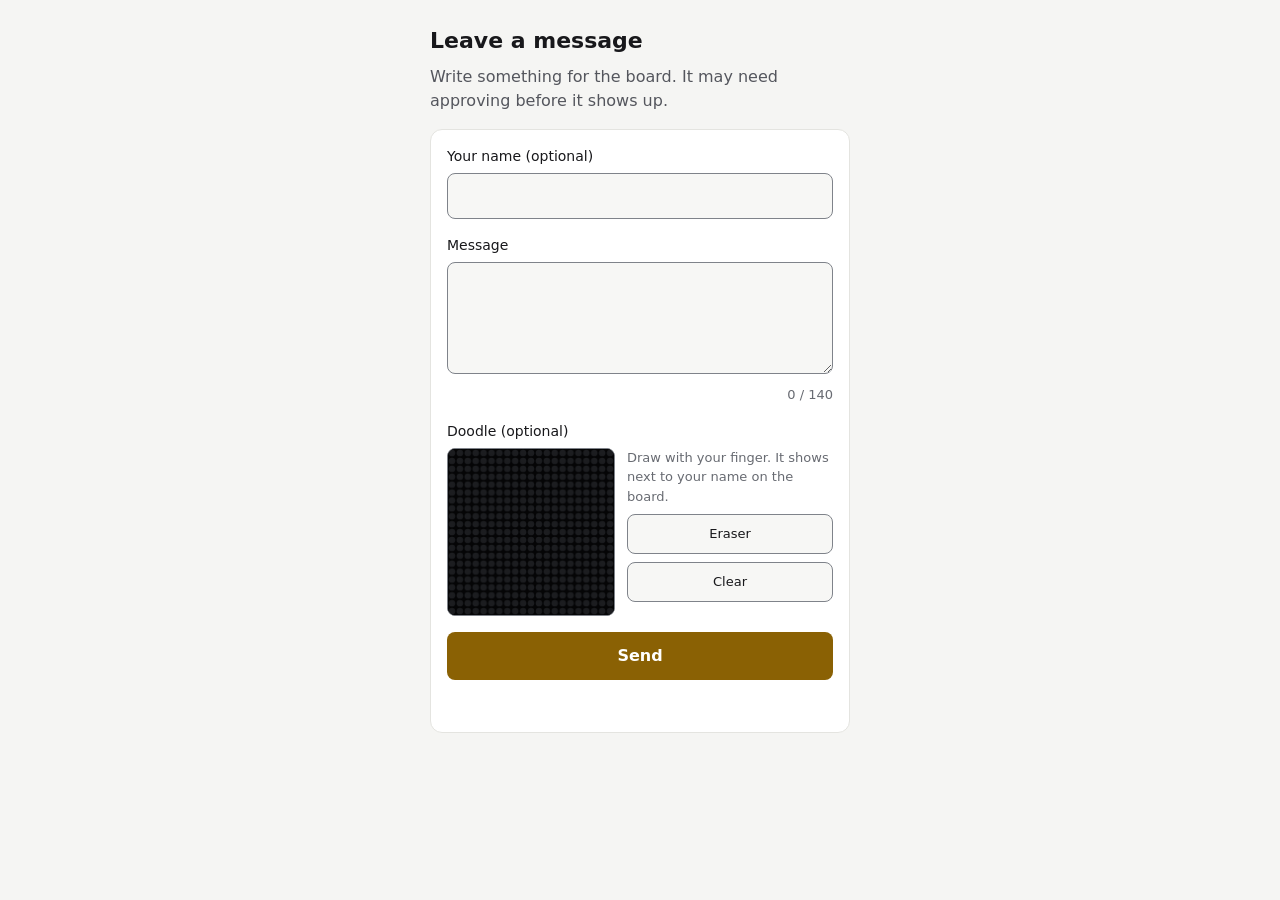
<file: static/guest.html>
<!doctype html>
<html lang="en">
<head>
<meta charset="utf-8">
<meta name="viewport" content="width=device-width, initial-scale=1, viewport-fit=cover">
<title>Leave a message</title>
<link rel="icon" href="data:,">
<style>
  :root {
    color-scheme: dark;
    --font: ui-sans-serif, system-ui, -apple-system, "Segoe UI", Roboto, "Helvetica Neue", Arial, sans-serif;
    --s2: 8px; --s3: 12px; --s4: 16px; --s5: 24px;
    --r2: 8px; --r3: 12px;
    --bg: #0e0f11; --surface: #17181b; --surface-2: #1d1f23; --line: #2a2c31;
    --text: #ececee; --text-2: #a4a7ae; --text-3: #8f939a; --field-line: #70747c;
    --accent: #e9b949; --accent-ink: #1a1405; --accent-soft: rgba(233, 185, 73, 0.14);
    --ok: #4fbf7a; --danger: #ef6b5e;
  }
  @media (prefers-color-scheme: light) {
    :root {
      color-scheme: light;
      --bg: #f5f5f3; --surface: #ffffff; --surface-2: #f7f7f5; --line: #e4e4e0;
      --text: #18181b; --text-2: #54565d; --text-3: #686b72; --field-line: #7f838a;
      --accent: #8a6104; --accent-ink: #ffffff; --accent-soft: rgba(138, 97, 4, 0.1);
      --ok: #23804a; --danger: #c9392b;
    }
  }
  * { box-sizing: border-box; }
  body { margin: 0; min-height: 100vh; background: var(--bg); color: var(--text); font: 16px/1.5 var(--font);
         display: flex; justify-content: center; padding: var(--s5) var(--s4); }
  main { width: 100%; max-width: 420px; }
  h1 { font-size: 22px; font-weight: 600; margin: 0 0 var(--s2); }
  p { margin: 0 0 var(--s4); color: var(--text-2); }
  form { background: var(--surface); border: 1px solid var(--line); border-radius: var(--r3); padding: var(--s4); }
  label { display: block; font-size: 14px; font-weight: 500; margin: 0 0 6px; }
  input, textarea { width: 100%; font: inherit; color: var(--text); background: var(--surface-2); border: 1px solid var(--field-line);
                    border-radius: var(--r2); padding: 10px var(--s3); margin: 0 0 var(--s4); }
  textarea { min-height: 112px; resize: vertical; margin-bottom: 4px; }
  input:focus, textarea:focus { outline: none; border-color: var(--accent); box-shadow: 0 0 0 3px var(--accent-soft); }
  .count { font-size: 13px; color: var(--text-3); text-align: right; margin-bottom: var(--s4); font-variant-numeric: tabular-nums; }
  button { width: 100%; min-height: 48px; font: inherit; font-weight: 600; border: 0; border-radius: var(--r2);
           background: var(--accent); color: var(--accent-ink); cursor: pointer; }
  button:disabled { opacity: 0.6; cursor: default; }
  button:focus-visible { outline: 2px solid var(--accent); outline-offset: 2px; }
  .status { min-height: 24px; margin: var(--s3) 0 0; font-size: 15px; }
  .status.ok { color: var(--ok); }
  .status.error { color: var(--danger); }
  .doodle { display: flex; gap: var(--s3); align-items: flex-start; margin: 0 0 var(--s4); }
  #pad { width: 168px; height: 168px; flex: none; background: #050506; border: 1px solid var(--field-line); border-radius: var(--r2);
         touch-action: none; cursor: crosshair; }
  .doodle .side { display: flex; flex-direction: column; gap: var(--s2); font-size: 13px; color: var(--text-3); }
  .doodle .side button { width: auto; min-height: 40px; padding: 0 var(--s3); background: var(--surface-2); color: var(--text);
                         border: 1px solid var(--field-line); font-weight: 500; }
  .hp { position: absolute; left: -9999px; width: 1px; height: 1px; overflow: hidden; }
</style>
</head>
<body>
<main>
  <h1>Leave a message</h1>
  <p>Write something for the board. It may need approving before it shows up.</p>
  <form id="f" method="post" action="/api/guest/submit">
    <label for="name">Your name (optional)</label>
    <input id="name" name="name" type="text" maxlength="24" autocomplete="given-name">
    <label for="message">Message</label>
    <textarea id="message" name="message" maxlength="140"></textarea>
    <div class="count" id="count">0 / 140</div>
    <label for="pad">Doodle (optional)</label>
    <div class="doodle">
      <canvas id="pad" width="168" height="168" aria-label="Doodle: draw with your finger, 21 by 21 dots"></canvas>
      <div class="side">
        <span>Draw with your finger. It shows next to your name on the board.</span>
        <button type="button" id="erase" aria-pressed="false">Eraser</button>
        <button type="button" id="clear">Clear</button>
      </div>
    </div>
    <div class="hp" aria-hidden="true"><label for="website">Leave this empty</label><input id="website" name="website" tabindex="-1" autocomplete="off"></div>
    <button id="send" type="submit">Send</button>
    <div class="status" id="status" role="status" aria-live="polite"></div>
  </form>
</main>
<script>
  const $ = id => document.getElementById(id);
  const msg = $("message"), status = $("status");
  const show = (text, ok) => { status.textContent = text; status.className = "status " + (ok ? "ok" : "error"); };
  const count = () => { $("count").textContent = `${msg.value.length} / 140`; };
  msg.addEventListener("input", count);
  // the doodle: 21 x 21 dots, drawn like the board shows them
  const N = 21, pad = $("pad"), pctx = pad.getContext("2d"), dots = new Uint8Array(N * N);
  let erase = false, drawing = false;
  const paint = () => {
    const c = pad.width / N;
    pctx.fillStyle = "#050506"; pctx.fillRect(0, 0, pad.width, pad.height);
    for (let i = 0; i < N * N; i++) {
      pctx.fillStyle = dots[i] ? "#f4f4f0" : "#1c1d20";
      pctx.beginPath(); pctx.arc((i % N + 0.5) * c, (Math.floor(i / N) + 0.5) * c, c * 0.42, 0, 2 * Math.PI); pctx.fill();
    }
  };
  const at = e => {
    const r = pad.getBoundingClientRect();
    const x = Math.floor((e.clientX - r.left) / r.width * N), y = Math.floor((e.clientY - r.top) / r.height * N);
    if (x >= 0 && y >= 0 && x < N && y < N) { dots[y * N + x] = erase ? 0 : 1; paint(); }
  };
  pad.addEventListener("pointerdown", e => { drawing = true; try { pad.setPointerCapture(e.pointerId); } catch {} at(e); });
  pad.addEventListener("pointermove", e => { if (drawing) at(e); });
  pad.addEventListener("pointerup", () => { drawing = false; });
  $("erase").onclick = () => { erase = !erase; $("erase").setAttribute("aria-pressed", String(erase)); $("erase").textContent = erase ? "Pen" : "Eraser"; };
  $("clear").onclick = () => { dots.fill(0); paint(); };
  paint();
  const doodle = () => dots.some(Boolean) ? Array.from({ length: N }, (_, y) => Array.from(dots.slice(y * N, y * N + N)).join("")) : null;
  const q = new URLSearchParams(location.search);
  if (q.has("sent")) show("Thanks! Your message is on its way to the board.", true);
  else if (q.get("error")) show(q.get("error"), false);
  $("f").addEventListener("submit", async e => {
    e.preventDefault();
    if (!msg.value.trim() && !doodle()) return show("Write a message or draw something first.", false);
    $("send").disabled = true;
    try {
      const r = await fetch("/api/guest/submit", {
        method: "POST", headers: { "Content-Type": "application/json" },
        body: JSON.stringify({ name: $("name").value, message: msg.value, doodle: doodle(), website: $("website").value }),
      });
      const j = await r.json().catch(() => ({ error: `Something went wrong (${r.status}).` }));
      if (!r.ok) throw new Error(j.error || `Something went wrong (${r.status}).`);
      msg.value = ""; count(); dots.fill(0); paint();
      show(j.status === "approved" ? "Thanks! Your message will show on the board shortly." : "Thanks! Your message will show once it's approved.", true);
    } catch (err) {
      show(err.message === "Failed to fetch" ? "Couldn't reach the board. Check you're on the same Wi-Fi." : err.message, false);
    } finally {
      $("send").disabled = false;
    }
  });
</script>
</body>
</html>
</file>
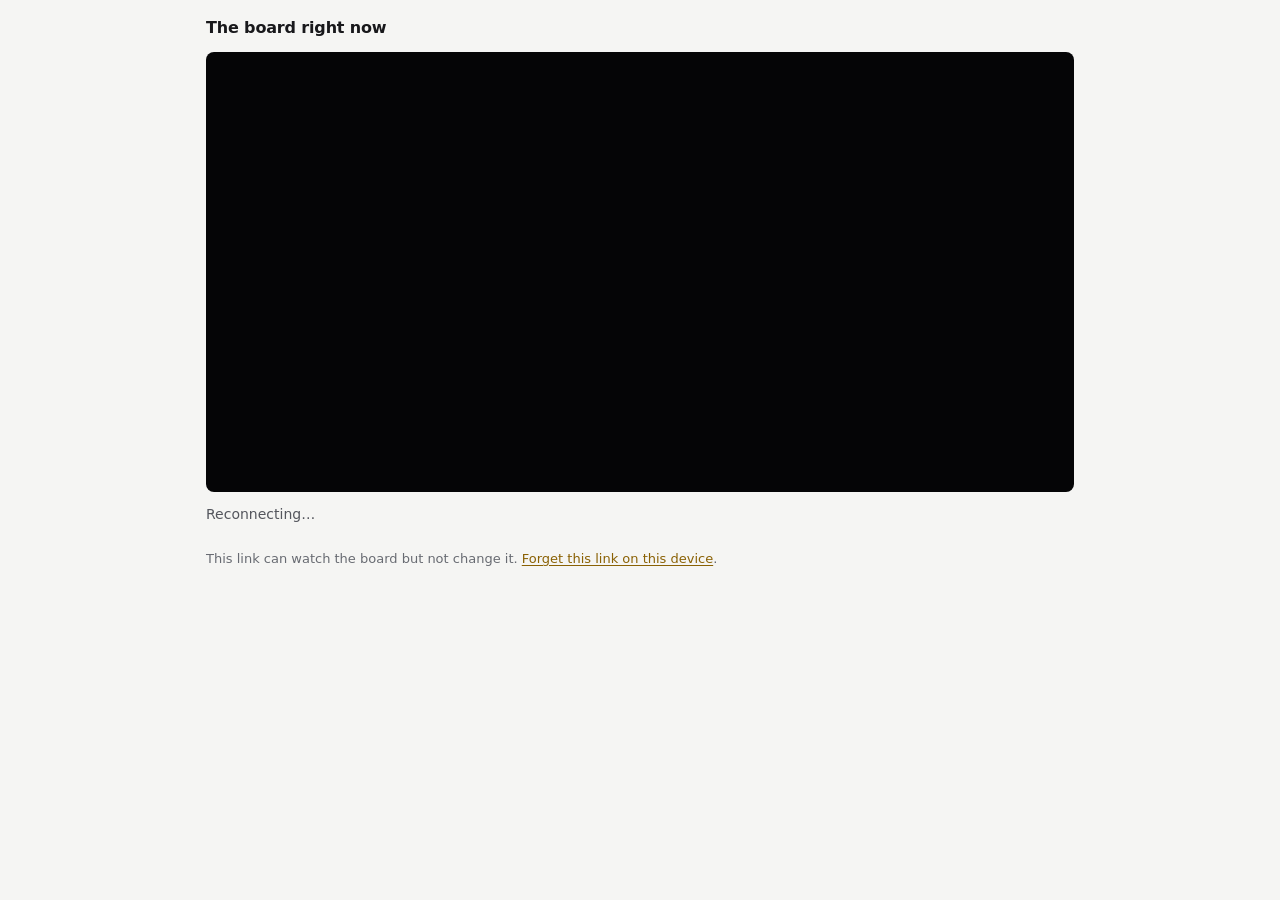
<file: static/view.html>
<!doctype html>
<html lang="en">
<head>
<meta charset="utf-8">
<meta name="viewport" content="width=device-width, initial-scale=1, viewport-fit=cover">
<meta name="referrer" content="no-referrer">
<meta name="color-scheme" content="dark light">
<title>Board preview</title>
<link rel="stylesheet" href="/static/style.css">
<style>
  body { max-width: 900px; margin: 0 auto; padding: var(--s4); }
  h1 { font-size: var(--fs-lg); font-weight: 600; margin: 0 0 var(--s3); }
  .wrap { background: #050506; border-radius: var(--r2); padding: 6px; }
  canvas { display: block; width: 100%; aspect-ratio: 2 / 1; }
  #status { color: var(--text-2); margin: var(--s3) 0 0; }
  .foot { margin-top: var(--s5); font-size: var(--fs-sm); color: var(--text-3); }
</style>
</head>
<body>
<h1>The board right now</h1>
<div class="wrap"><canvas id="board" width="840" height="420" role="img" aria-label="What the board shows"></canvas></div>
<p id="status" role="status">Connecting…</p>
<p class="foot">This link can watch the board but not change it. <a href="/leave">Forget this link on this device</a>.</p>
<script>
"use strict";
const canvas = document.getElementById("board"), ctx = canvas.getContext("2d"), statusEl = document.getElementById("status");
let wsOpen = false, retry = 500;
function draw(W, H, isOn) {
  const cell = canvas.width / W, r = cell * 0.42;
  canvas.height = Math.round(cell * H);
  ctx.fillStyle = "#050506"; ctx.fillRect(0, 0, canvas.width, canvas.height);
  for (let y = 0, i = 0; y < H; y++) for (let x = 0; x < W; x++, i++) {
    ctx.fillStyle = isOn(x, y, i) ? "#f4f4f0" : "#1c1d20";
    ctx.beginPath(); ctx.arc((x + 0.5) * cell, (y + 0.5) * cell, r, 0, 2 * Math.PI); ctx.fill();
  }
}
const describe = r => (r ? (r.description || (r.mode === "manual" ? "Nothing running" : r.mode)) : "");
function connect() {
  const ws = new WebSocket((location.protocol === "https:" ? "wss://" : "ws://") + location.host + "/ws");
  ws.binaryType = "arraybuffer";
  ws.onopen = () => { wsOpen = true; retry = 500; };
  ws.onmessage = e => {
    if (typeof e.data === "string") {
      const m = JSON.parse(e.data);
      if (m.type === "status") statusEl.textContent = describe(m.runner);
      return;
    }
    const dv = new DataView(e.data), W = dv.getUint16(4), H = dv.getUint16(6), bits = new Uint8Array(e.data, 8);
    draw(W, H, (x, y, i) => bits[i >> 3] & (0x80 >> (i & 7)));
  };
  ws.onclose = () => { wsOpen = false; statusEl.textContent = "Reconnecting…"; setTimeout(connect, retry); retry = Math.min(retry * 2, 10000); };
}
connect();
</script>
</body>
</html>
</file>
<file: static/style.css>
/* Flipdot Control: design system
   A calm instrument panel: neutral surfaces, one warm accent (a lit disc) used sparingly,
   hierarchy from type and spacing rather than color. 4px spacing scale; light + dark themes
   follow the OS; visible focus rings; 44px touch targets on touch screens. */

/* ---------- tokens ---------- */
:root {
  color-scheme: dark;
  --font: ui-sans-serif, system-ui, -apple-system, "Segoe UI", Roboto, "Helvetica Neue", Arial, sans-serif;
  --mono: ui-monospace, "SF Mono", "JetBrains Mono", Menlo, Consolas, monospace;

  --s1: 4px; --s2: 8px; --s3: 12px; --s4: 16px; --s5: 24px; --s6: 32px; --s7: 48px;
  --r1: 6px; --r2: 8px; --r3: 12px;
  --fs-xs: 12px; --fs-sm: 13px; --fs-md: 14px; --fs-lg: 16px; --fs-xl: 20px;
  --ctl-h: 32px;

  --bg: #0e0f11;
  --sidebar: #121316;
  --surface: #17181b;
  --surface-2: #1d1f23;
  --surface-3: #26282d;
  --line: #2a2c31;
  --line-strong: #3a3d43;
  --text: #ececee;
  --text-2: #a4a7ae;
  --text-3: #8f939a;
  --field-line: #70747c;        /* input/switch outlines: 3:1 against every surface (WCAG 1.4.11) */
  --accent: #e9b949;
  --accent-ink: #1a1405;
  --accent-soft: rgba(233, 185, 73, 0.14);
  --focus: #e9b949;
  --ok: #4fbf7a;
  --warn: #e9b949;
  --danger: #ef6b5e;
  --danger-soft: rgba(239, 107, 94, 0.12);
  --on-danger: #1a0503;          /* text on a --danger fill: 6.5:1 */
  --shadow: 0 1px 0 rgba(255, 255, 255, 0.03) inset, 0 8px 24px rgba(0, 0, 0, 0.3);
  --board-bg: #050505;
}
@media (prefers-color-scheme: light) {
  :root:not([data-theme=dark]) {
    color-scheme: light;
    --bg: #f5f5f3;
    --sidebar: #eeeeeb;
    --surface: #ffffff;
    --surface-2: #f7f7f5;
    --surface-3: #ededea;
    --line: #e4e4e0;
    --line-strong: #cdcdc8;
    --text: #18181b;
    --text-2: #54565d;
    --text-3: #686b72;
    --field-line: #7f838a;
    --accent: #8a6104;
    --accent-ink: #ffffff;
    --accent-soft: rgba(138, 97, 4, 0.1);
    --focus: #8a6104;
    --ok: #23804a;
    --danger: #c9392b;
    --danger-soft: rgba(201, 57, 43, 0.08);
    --on-danger: #ffffff;
    --shadow: 0 1px 2px rgba(0, 0, 0, 0.04), 0 4px 16px rgba(0, 0, 0, 0.04);
  }
}
:root[data-theme=light] {
    color-scheme: light;
    --bg: #f5f5f3;
    --sidebar: #eeeeeb;
    --surface: #ffffff;
    --surface-2: #f7f7f5;
    --surface-3: #ededea;
    --line: #e4e4e0;
    --line-strong: #cdcdc8;
    --text: #18181b;
    --text-2: #54565d;
    --text-3: #686b72;
    --field-line: #7f838a;
    --accent: #8a6104;
    --accent-ink: #ffffff;
    --accent-soft: rgba(138, 97, 4, 0.1);
    --focus: #8a6104;
    --ok: #23804a;
    --danger: #c9392b;
    --danger-soft: rgba(201, 57, 43, 0.08);
    --on-danger: #ffffff;
    --shadow: 0 1px 2px rgba(0, 0, 0, 0.04), 0 4px 16px rgba(0, 0, 0, 0.04);
  }

/* ---------- base ---------- */
*, *::before, *::after { box-sizing: border-box; }
[hidden] { display: none !important; }
html { -webkit-text-size-adjust: 100%; }
body {
  margin: 0; background: var(--bg); color: var(--text);
  font: 400 var(--fs-md)/1.5 var(--font);
  -webkit-font-smoothing: antialiased; text-rendering: optimizeLegibility;
}
a { color: var(--accent); text-underline-offset: 2px; }
code, pre { font-family: var(--mono); font-size: var(--fs-sm); }
code { background: var(--surface-3); padding: 1px 6px; border-radius: 4px; }
pre { background: var(--surface-2); border: 1px solid var(--line); padding: var(--s3) var(--s4); border-radius: var(--r2); overflow-x: auto; line-height: 1.6; }
h1, h2, h3 { margin: 0; letter-spacing: -0.01em; }
h2 { font-size: var(--fs-lg); font-weight: 600; margin-bottom: var(--s1); }
h2.spaced { margin-top: var(--s6); padding-top: var(--s5); border-top: 1px solid var(--line); }
h3 { font-size: var(--fs-xs); font-weight: 600; text-transform: uppercase; letter-spacing: 0.06em; color: var(--text-3); margin: var(--s5) 0 var(--s2); }
p { margin: 0 0 var(--s3); }
.muted { color: var(--text-2); font-size: var(--fs-sm); }
b { font-weight: 600; }
:focus-visible { outline: 2px solid var(--focus); outline-offset: 2px; }
::selection { background: var(--accent-soft); }
.i { width: 16px; height: 16px; flex: none; stroke: currentColor; fill: none; stroke-width: 1.75; stroke-linecap: round; stroke-linejoin: round; }

/* ---------- app shell ---------- */
.app { display: grid; grid-template-columns: 228px minmax(0, 1fr); min-height: 100vh; }
.sidebar {
  position: sticky; top: 0; height: 100vh; overflow-y: auto;
  background: var(--sidebar); border-right: 1px solid var(--line);
  display: flex; flex-direction: column; padding: var(--s4) var(--s3);
}
.brand { display: flex; align-items: center; gap: var(--s3); padding: var(--s1) var(--s2) var(--s5); font-weight: 600; letter-spacing: -0.01em; }
.brand .logo { width: 24px; height: 24px; flex: none; }
.brand small { display: block; font-weight: 400; font-size: var(--fs-xs); color: var(--text-3); letter-spacing: 0; }
.nav { display: flex; flex-direction: column; gap: 2px; }
.nav button {
  justify-content: flex-start; gap: var(--s3); width: 100%; height: 36px; padding: 0 var(--s3);
  background: none; border: 0; border-radius: var(--r2); color: var(--text-2); font-size: var(--fs-md);
  position: relative;
}
.nav button:hover { background: var(--surface-2); color: var(--text); }
.nav button[aria-current=page] { background: var(--surface-3); color: var(--text); }
/* the lit-disc accent marks where you are, nothing else in the sidebar */
.nav button[aria-current=page]::before { content: ""; position: absolute; left: -12px; top: 9px; bottom: 9px; width: 3px; border-radius: 0 3px 3px 0; background: var(--accent); }
.nav button[aria-current=page] .i { stroke: var(--accent); }
.nav .count { margin-left: auto; }
.navGroup { margin: var(--s4) var(--s3) var(--s1); font-size: var(--fs-xs); font-weight: 600; color: var(--text-3); }
.navRule { display: block; height: 1px; margin: var(--s3) var(--s2); background: var(--line); }

main.main { min-width: 0; width: 100%; max-width: 1180px; padding: 0 var(--s6) var(--s7); }
.spacer { flex: 1; }
.dot { width: 8px; height: 8px; border-radius: 50%; background: var(--text-3); flex: none; }
.dot.live { background: var(--ok); box-shadow: 0 0 0 3px color-mix(in srgb, var(--ok) 20%, transparent); }
.dot.poll { background: var(--warn); }
.dot.off { background: var(--danger); }

/* ---------- the board ---------- */
.device {
  background: linear-gradient(180deg, #1c1d20, #111214); border: 1px solid #2b2d32; border-radius: var(--r3);
  padding: var(--s3) var(--s3) var(--s2); box-shadow: var(--shadow); margin-bottom: var(--s5);
}
.wrap { background: var(--board-bg); border-radius: var(--r2); padding: var(--s2); }
.boardWrap { box-shadow: inset 0 0 0 1px rgba(255, 255, 255, 0.04), inset 0 12px 30px rgba(0, 0, 0, 0.6); }
canvas { width: 100%; display: block; }
/* the preview only swallows touches (no page scroll) while it's actually taking strokes */
#board.drawable { touch-action: none; }
.device-meta { display: flex; gap: var(--s4); padding: var(--s2) var(--s1) 0; font: 500 11px/1 var(--mono); color: #8b8f97; letter-spacing: 0.04em; text-transform: uppercase; }
.device-meta span:last-child { margin-left: auto; }
/* the board is the hero while drawing; elsewhere it's a compact live preview */

/* ---------- sections & panels ---------- */
.tab { animation: fade 160ms ease-out; }
@keyframes fade { from { opacity: 0; transform: translateY(2px); } to { opacity: 1; transform: none; } }
.card { background: var(--surface); border: 1px solid var(--line); border-radius: var(--r3); padding: var(--s5); box-shadow: var(--shadow); }
.spacedCard { margin-top: var(--s5); }
.grid2 { display: grid; grid-template-columns: minmax(0, 1fr) minmax(0, 1fr); gap: var(--s5); }
.bar { display: flex; flex-wrap: wrap; gap: var(--s2); align-items: center; margin-bottom: var(--s3); }
.row { display: flex; gap: var(--s2); flex-wrap: wrap; align-items: center; margin-top: var(--s3); }
.row.tight { margin-top: 0; flex-wrap: nowrap; }
.targetBar { padding-bottom: var(--s4); margin-bottom: var(--s4); border-bottom: 1px solid var(--line); }
.targetBar select { min-width: 220px; }
.lede { color: var(--text-2); font-size: var(--fs-sm); max-width: 72ch; margin-bottom: var(--s4); }

/* ---------- buttons ---------- */
button {
  display: inline-flex; align-items: center; justify-content: center; gap: 6px;
  height: var(--ctl-h); padding: 0 var(--s3); border-radius: var(--r2);
  font: 500 var(--fs-sm)/1 var(--font); white-space: nowrap; cursor: pointer;
  background: var(--surface-2); color: var(--text); border: 1px solid var(--line-strong);
  transition: background-color 120ms, border-color 120ms, color 120ms, box-shadow 120ms;
}
button:hover { background: var(--surface-3); border-color: var(--text-3); }
button:active { transform: translateY(0.5px); }
button:disabled { opacity: 0.4; cursor: not-allowed; transform: none; }
button.primary, .row > button.primary { background: var(--accent); border-color: var(--accent); color: var(--accent-ink); }
button.primary:hover { filter: brightness(1.06); }
button.danger { color: var(--danger); }
button.danger:hover { background: var(--danger-soft); border-color: var(--danger); }
button.icon { width: var(--ctl-h); padding: 0; }
button.ghost { background: transparent; border-color: transparent; color: var(--text-2); }
button.ghost:hover { background: var(--surface-3); color: var(--text); }

/* segmented controls: one group of related choices */
.group { display: inline-flex; flex-wrap: wrap; gap: 2px; padding: 2px; border-radius: 10px; background: var(--surface-2); border: 1px solid var(--line); }
.group button { height: 28px; border: 0; background: transparent; color: var(--text-2); border-radius: var(--r1); }
.group button:hover { background: var(--surface-3); color: var(--text); }
.group button.active { background: var(--surface); color: var(--text); box-shadow: 0 1px 2px rgba(0, 0, 0, 0.25), 0 0 0 1px var(--line-strong); }
.group button.danger { color: var(--danger); }

/* ---------- form controls ---------- */
input[type=text], input[type=password], input[type=number], input[type=time], input[type=datetime-local], select, textarea {
  height: var(--ctl-h); padding: 0 var(--s3); min-width: 0;
  background: var(--surface); color: var(--text); border: 1px solid var(--field-line); border-radius: var(--r2);
  font: 400 var(--fs-sm)/1.2 var(--font); transition: border-color 120ms, box-shadow 120ms;
}
textarea { height: auto; min-height: 72px; padding: var(--s2) var(--s3); width: 100%; resize: vertical; line-height: 1.5; }
input:hover, select:hover, textarea:hover { border-color: var(--text-3); }
/* text-like fields swap the outline for an accent border + halo; switches and sliders keep the :focus-visible outline */
input:not([type=checkbox]):not([type=range]):focus, select:focus, textarea:focus { outline: none; border-color: var(--accent); box-shadow: 0 0 0 3px var(--accent-soft); }
input::placeholder, textarea::placeholder { color: var(--text-3); }
input[type=number] { font-variant-numeric: tabular-nums; }
select {
  appearance: none; -webkit-appearance: none; padding-right: 30px; cursor: pointer;
  background-image: url("data:image/svg+xml,%3Csvg xmlns='http://www.w3.org/2000/svg' width='12' height='12' viewBox='0 0 24 24' fill='none' stroke='%238a8d94' stroke-width='2.4' stroke-linecap='round' stroke-linejoin='round'%3E%3Cpath d='m6 9 6 6 6-6'/%3E%3C/svg%3E");
  background-repeat: no-repeat; background-position: right 10px center;
}
optgroup { font-weight: 600; }

/* switches instead of raw checkboxes */
input[type=checkbox] {
  appearance: none; -webkit-appearance: none; flex: none; cursor: pointer; margin: 0; justify-self: start;
  width: 32px; height: 18px; border-radius: 999px; position: relative; vertical-align: middle;
  background: var(--surface-3); border: 1px solid var(--field-line); transition: background-color 150ms, border-color 150ms;
}
input[type=checkbox]::after {
  content: ""; position: absolute; top: 2px; left: 2px; width: 12px; height: 12px; border-radius: 50%;
  background: var(--text-2); transition: transform 150ms, background-color 150ms;
}
input[type=checkbox]:checked { background: var(--accent); border-color: var(--accent); }
input[type=checkbox]:checked::after { transform: translateX(14px); background: var(--accent-ink); }
label:has(> input[type=checkbox]) { display: inline-flex; align-items: center; gap: var(--s2); cursor: pointer; }

input[type=range] { -webkit-appearance: none; appearance: none; background: transparent; height: 24px; width: 100%; cursor: pointer; }
input[type=range]::-webkit-slider-runnable-track { height: 4px; border-radius: 999px; background: var(--surface-3); }
input[type=range]::-moz-range-track { height: 4px; border-radius: 999px; background: var(--surface-3); }
input[type=range]::-moz-range-progress { height: 4px; border-radius: 999px; background: var(--accent); }
input[type=range]::-webkit-slider-thumb { -webkit-appearance: none; width: 16px; height: 16px; margin-top: -6px; border-radius: 50%; background: var(--text); border: 3px solid var(--accent); }
input[type=range]::-moz-range-thumb { width: 12px; height: 12px; border-radius: 50%; background: var(--text); border: 3px solid var(--accent); }

.form { display: grid; grid-template-columns: minmax(150px, 34%) minmax(0, 1fr); gap: var(--s3) var(--s4); align-items: center; margin: var(--s4) 0; }
.form > label { color: var(--text-2); font-size: var(--fs-sm); }
.checklist { display: grid; grid-template-columns: repeat(auto-fill, minmax(120px, 1fr)); gap: var(--s2) var(--s4); }
.checklist > label { font-size: var(--fs-sm); }
.form input[type=text], .form input[type=password], .form input[type=number], .form input[type=datetime-local], .form select, .form input[type=range] { width: 100%; }
.ssSettings { grid-template-columns: minmax(130px, auto) minmax(0, 1fr) minmax(130px, auto) minmax(0, 1fr); }

.drop {
  display: grid; place-items: center; min-height: 96px; padding: var(--s5); text-align: center;
  border: 1.5px dashed var(--line-strong); border-radius: var(--r3); color: var(--text-2); cursor: pointer;
  background: var(--surface-2); transition: border-color 120ms, background-color 120ms, color 120ms;
}
.drop:hover, .drop.over { border-color: var(--accent); color: var(--text); background: var(--accent-soft); }

/* ---------- lists ---------- */
.items { display: flex; flex-direction: column; gap: var(--s2); }
.item { display: flex; gap: var(--s3); align-items: center; flex-wrap: wrap; background: var(--surface-2); border: 1px solid var(--line); border-radius: var(--r2); padding: var(--s2) var(--s3); }
.item:hover { border-color: var(--line-strong); }
.item .name { flex: 1; min-width: 140px; font-weight: 500; }
.item .name small { display: block; color: var(--text-3); font-weight: 400; font-size: var(--fs-xs); }
.item input[type=number] { width: 76px; }
.item.editing { border-color: var(--accent); box-shadow: 0 0 0 3px var(--accent-soft); }
.days { display: inline-flex; gap: 2px; padding: 2px; background: var(--surface); border: 1px solid var(--line); border-radius: var(--r2); }
.days button { height: 26px; padding: 0 7px; font-size: var(--fs-xs); background: transparent; border: 0; color: var(--text-3); }
.days button.active { background: var(--accent-soft); color: var(--accent-text, var(--accent)); }

.appCat { margin-bottom: var(--s4); }
.appCat h3 { margin-top: 0; }
.appCards { display: grid; grid-template-columns: repeat(auto-fill, minmax(168px, 1fr)); gap: var(--s2); }
.appCard { display: flex; flex-direction: column; align-items: flex-start; justify-content: flex-start; gap: 0; height: auto; text-align: left; white-space: normal; padding: var(--s3); background: var(--surface-2); border: 1px solid var(--line); border-radius: var(--r2); line-height: 1.35; }
.appCard small { display: block; margin-top: var(--s1); color: var(--text-3); font-weight: 400; font-size: var(--fs-xs); }
.appCard:hover { border-color: var(--line-strong); background: var(--surface-3); }
.appCard.active { border-color: var(--accent); box-shadow: 0 0 0 3px var(--accent-soft); background: var(--surface-2); }
#appDetail { position: sticky; top: calc(var(--strip-h) + var(--s3)); align-self: start; }
#appDetail > h2 { font-size: var(--fs-xl); }

.sceneGrid, .ssItems { display: grid; grid-template-columns: repeat(auto-fill, minmax(208px, 1fr)); gap: var(--s3); }
.ssItems { margin-top: var(--s4); }
.scene, .ssItem { background: var(--surface-2); border: 1px solid var(--line); border-radius: var(--r3); padding: var(--s2); }
.scene:hover, .ssItem:hover { border-color: var(--line-strong); }
.scene canvas, .ssItem canvas { border-radius: var(--r1); background: var(--board-bg); aspect-ratio: 2 / 1; }
.scene .name { display: flex; justify-content: space-between; gap: var(--s2); margin: var(--s2) var(--s1); font-weight: 500; font-size: var(--fs-sm); }
.scene .row { margin-top: 0; gap: var(--s1); }
.scene .row button { height: 28px; padding: 0 var(--s2); }
.ssItem.playing { border-color: var(--accent); box-shadow: 0 0 0 3px var(--accent-soft); }
.ssItem canvas { cursor: pointer; }
.ssItem .name { font-size: var(--fs-xs); color: var(--text-2); margin: var(--s2) var(--s1); overflow: hidden; text-overflow: ellipsis; white-space: nowrap; }
.ssItem .ctl { display: flex; gap: var(--s1); align-items: center; }
.ssItem .ctl input { width: 56px; height: 28px; padding: 0 var(--s2); }
.ssItem .ctl button { height: 28px; width: 28px; padding: 0; }
.ssItem .ctl button.playNow { background: var(--accent); border-color: var(--accent); color: var(--accent-ink); }

.layer { background: var(--surface-2); border: 1px solid var(--line); border-radius: var(--r2); padding: var(--s2) var(--s3); }
.layer.hiddenLayer { opacity: 0.5; }
.layer .head { display: flex; gap: var(--s3); align-items: center; flex-wrap: wrap; }
.layer .head .name { flex: 1; min-width: 140px; font-weight: 500; }
.layer .head .name small { display: block; font-weight: 400; color: var(--text-3); font-size: var(--fs-xs); }
.layer .body { margin-top: var(--s3); padding-top: var(--s2); border-top: 1px solid var(--line); }
.geo { display: grid; grid-template-columns: repeat(auto-fill, minmax(120px, 1fr)); gap: var(--s3); margin-top: var(--s3); }
.geo label { display: flex; flex-direction: column; gap: var(--s1); color: var(--text-3); font-size: var(--fs-xs); }
.geo input[type=number] { width: 100%; }
.trGallery { display: flex; flex-wrap: wrap; gap: var(--s1); }
.trGallery button { height: 28px; font-family: var(--mono); font-size: var(--fs-xs); }
.trGallery button.active { border-color: var(--accent); color: var(--accent); background: var(--accent-soft); }
.docs h3 { margin-top: var(--s5); }

/* ---------- toast ---------- */
.toast {
  position: fixed; bottom: var(--s5); left: 50%; transform: translateX(-50%); z-index: 20; max-width: min(560px, 92vw);
  padding: var(--s3) var(--s4); border-radius: var(--r2); background: var(--text); color: var(--bg);
  font-size: var(--fs-sm); font-weight: 500; box-shadow: 0 12px 32px rgba(0, 0, 0, 0.35); animation: rise 160ms ease-out;
}
.toast.error { background: var(--danger); color: var(--on-danger); }
.toast { display: flex; align-items: center; gap: var(--s3); }
.toast[hidden] { display: none; }
.toast button { height: 28px; padding: 0 var(--s3); background: transparent; color: inherit; border: 1px solid currentColor; border-radius: var(--r1); font-weight: 600; }
@keyframes rise { from { opacity: 0; transform: translate(-50%, 6px); } to { opacity: 1; transform: translate(-50%, 0); } }

/* ---------- responsive ---------- */
@media (max-width: 1100px) { .grid2.apps { grid-template-columns: 1fr; } #appDetail { position: static; } }
@media (max-width: 900px) {
  .grid2, .form, .ssSettings { grid-template-columns: 1fr; }
  .form { gap: var(--s2); }
  .form > label { margin-top: var(--s2); }
  .card { padding: var(--s4); }
  input[type=text], input[type=password], input[type=number], input[type=time], input[type=datetime-local], select, textarea { font-size: 16px; }  /* iOS zooms into smaller fields */
}
@media (pointer: coarse) {
  :root { --ctl-h: 44px; }
  input[type=text], input[type=password], input[type=number], input[type=time], input[type=datetime-local], select, textarea { font-size: 16px; }
  .group button, .scene .row button, .ssItem .ctl button, .days button { min-height: 44px; }
  .ssItem .ctl button { width: 44px; }
  .ssItem .ctl input { height: 44px; }
  input[type=checkbox] { width: 44px; height: 26px; }
  input[type=checkbox]::after { width: 20px; height: 20px; }
  input[type=checkbox]:checked::after { transform: translateX(18px); }
}
@media (prefers-reduced-motion: reduce) { *, *::before, *::after { animation: none !important; transition: none !important; } }

/* board care: quiet hours badge, wear heatmap, panel table */
.device-meta .quiet { color: var(--warn); }
.wearLegend { display: flex; align-items: center; gap: var(--s2); margin-top: var(--s2); font: 500 var(--fs-xs)/1 var(--mono); color: var(--text-2); }
.wearLegend .ramp { width: 120px; height: 8px; border-radius: 999px; background: linear-gradient(90deg, #1a1408, #e9b949 60%, #fff3cf); }
.wearLegend #wearHover { margin-left: auto; }
#wearSummary { margin-top: var(--s2); }
.tableWrap { position: relative; overflow-x: auto; margin-top: var(--s3); }
.panelTable { border-collapse: collapse; font-size: var(--fs-sm); }
.panelTable th { text-align: left; font-weight: 500; color: var(--text-3); padding: var(--s1) var(--s2); }
.panelTable td { padding: 2px var(--s1); }
.panelTable input[type=number] { width: 84px; }
.panelTable input[type=text] { width: 140px; }
.panelTable tr.current td:first-child { color: var(--accent); font-weight: 600; }

/* draw tab: animation frame strip, AI prompt */
.animPanel { border-top: 1px solid var(--line); padding-top: var(--s3); margin-bottom: var(--s3); }
.animStrip { display: flex; gap: var(--s2); overflow-x: auto; padding: 2px 2px var(--s2); margin-bottom: var(--s3); }
.animStrip .fr { flex: none; display: flex; flex-direction: column; gap: 2px; padding: var(--s1); border: 1px solid var(--line); border-radius: var(--r2);
                 background: var(--surface-2); color: var(--text-2); font: 500 var(--fs-xs)/1.2 var(--mono); cursor: pointer; height: auto; }
.animStrip .fr:hover { border-color: var(--line-strong); }
.animStrip .fr.active { border-color: var(--accent); box-shadow: 0 0 0 3px var(--accent-soft); color: var(--text); }
.animStrip .fr canvas { width: 126px; height: 63px; border-radius: var(--r1); background: var(--board-bg); }
.aiPrompt { flex: 1; min-width: 200px; }

/* settings: one group at a time, picked from a sub-navigation row */
.subnav { display: flex; flex-wrap: wrap; gap: var(--s1); padding-bottom: var(--s4); margin-bottom: var(--s5); border-bottom: 1px solid var(--line); }
.subnav button { background: transparent; border-color: transparent; color: var(--text-2); }
.subnav button:hover { background: var(--surface-2); color: var(--text); }
.subnav button[aria-pressed=true] { background: var(--surface-3); border-color: var(--line-strong); color: var(--text); }
/* waiting guest messages: a real count that needs attention, so it gets the accent */
.count { display: inline-grid; place-items: center; min-width: 18px; height: 18px; padding: 0 5px; border-radius: 999px;
         background: var(--accent); color: var(--accent-ink); font: 600 11px/1 var(--font); font-variant-numeric: tabular-nums; }
.setGroup > h2:first-child { margin-top: 0; }
.pickList { display: flex; flex-wrap: wrap; gap: var(--s1); }
.pickList:not(:empty) { margin-top: var(--s2); }
.fontWrap { max-width: 504px; }
.grow { flex: 1; min-width: 0; }
.row.tight.wrapRow { flex-wrap: wrap; }
.breakAll { word-break: break-all; }
.capped { max-width: 688px; }
.sr { position: absolute; width: 1px; height: 1px; overflow: hidden; clip-path: inset(50%); white-space: nowrap; }

/* multi-select chips (slideshow effects): a filled box marks "on", not just the color */
.chips { display: flex; flex-wrap: wrap; gap: var(--s1); }
.chips button { height: 28px; padding: 0 var(--s2); gap: var(--s2); background: var(--surface); color: var(--text-2); }
.chips button::before { content: ""; width: 10px; height: 10px; border-radius: 3px; border: 1.5px solid var(--field-line); flex: none; }
.chips button[aria-pressed=true] { color: var(--text); border-color: var(--text-3); }
.chips button[aria-pressed=true]::before { background: var(--accent); border-color: var(--accent); }
.rangeVal { min-width: 3.5em; text-align: right; color: var(--text-2); font-size: var(--fs-sm); font-variant-numeric: tabular-nums; }
.row.tight input[type=range] { flex: 1; min-width: 0; }
input:disabled { opacity: 0.5; cursor: not-allowed; }
@media (pointer: coarse) { .chips button { height: 44px; } }

.wrapRow .grow { min-width: 140px; }
button[aria-expanded=true] { background: var(--surface-3); border-color: var(--text-3); }
pre, .tableWrap, .animStrip { scrollbar-color: var(--line-strong) transparent; }

/* "needs setup" notes on playlist items */
.item .name small.warnText { color: var(--danger); }

/* ---------- status line, warnings, playback ---------- */
#deviceState { display: inline-flex; align-items: center; gap: var(--s2); text-transform: none; letter-spacing: 0; }
.statusWarn { display: flex; align-items: center; gap: var(--s3); flex-wrap: wrap; margin: calc(-1 * var(--s3)) 0 var(--s4);
              padding: var(--s2) var(--s3); border: 1px solid var(--warn); border-radius: var(--r2); background: var(--accent-soft); font-size: var(--fs-sm); }
.statusWarn .i { stroke: var(--warn); }
.statusWarn span { flex: 1; min-width: 200px; }
.statusWarn button { height: 28px; }
/* the board can't be reached: the preview shows what it would display, not what the discs show */
.linkWarn { border-color: var(--danger); background: var(--danger-soft); }
.linkWarn .i { stroke: var(--danger); }
.stripText .stripLink { display: inline-flex; align-items: center; gap: 4px; min-width: 0; color: var(--danger); font-size: var(--fs-sm); font-weight: 600; white-space: nowrap; overflow: hidden; text-overflow: ellipsis; }
.stripText .stripLink .i { flex: none; width: 14px; height: 14px; stroke: var(--danger); }
.stripText .stripLink span { overflow: hidden; text-overflow: ellipsis; }
.nowStrip.linkDown .statusWhy { display: none; }

/* ---------- saving, busy buttons, errors ---------- */
.savedNote { display: inline-flex; align-items: center; gap: 4px; color: var(--text-3); font: 400 var(--fs-xs)/1 var(--font); letter-spacing: 0; text-transform: none; vertical-align: middle; }
h2 .savedNote, label .savedNote { margin-left: var(--s2); }
.savedNote .i { width: 14px; height: 14px; stroke: var(--ok); }
.savedNote.bad { color: var(--danger); }
.liveNote { margin: var(--s2) 0 0; display: flex; align-items: center; gap: 4px; }
.liveNote .i { width: 14px; height: 14px; stroke: var(--ok); }
button[aria-busy=true] { cursor: progress; }
button[aria-busy=true]:disabled { opacity: 1; animation: busy 1.2s ease-in-out 250ms infinite; }
@keyframes busy { 50% { opacity: 0.55; } }
.inlineErr { display: inline-flex; align-items: center; gap: var(--s2); flex-wrap: wrap; max-width: 100%; padding: 2px 2px 2px var(--s3);
             border-radius: var(--r2); background: var(--danger-soft); border: 1px solid var(--danger); color: var(--text); font-size: var(--fs-sm); }
.inlineErr button { height: 26px; }
button.close { width: 28px; height: 28px; padding: 0; font-size: 18px; line-height: 1; background: transparent; border-color: transparent; color: inherit; }
.toast button.close { border: 0; }
.help { margin: var(--s1) 0 0; color: var(--text-3); font-size: var(--fs-xs); line-height: 1.45; }

/* ---------- the one dialog (naming and confirming) ---------- */
.dlg { width: min(440px, calc(100vw - 32px)); padding: var(--s5); border: 1px solid var(--line-strong); border-radius: var(--r3);
       background: var(--surface); color: var(--text); box-shadow: 0 24px 64px rgba(0, 0, 0, 0.45); }
.dlg::backdrop { background: rgba(0, 0, 0, 0.5); }
.dlg h2 { margin-bottom: var(--s3); }
.dlg .dlgMsg { margin-bottom: var(--s3); }
.dlg .dlgMsg ul { margin: 0 0 var(--s3); padding-left: var(--s5); }
.dlgField { display: flex; flex-direction: column; gap: var(--s1); color: var(--text-2); font-size: var(--fs-sm); }
.dlgField input { width: 100%; }
.dlgErr { margin: var(--s2) 0 0; min-height: 1.2em; color: var(--danger); font-size: var(--fs-sm); }
.dlgButtons { justify-content: flex-end; }
button.dangerFill { background: var(--danger); border-color: var(--danger); color: var(--on-danger); }
button.dangerFill:hover { filter: brightness(1.06); }

/* ---------- disclosure (slideshow display options) ---------- */
details.disclosure { margin-top: var(--s5); border-top: 1px solid var(--line); padding-top: var(--s4); }
details.disclosure > summary { cursor: pointer; font-weight: 600; font-size: var(--fs-md); padding: var(--s1) 0; list-style-position: inside; }
details.disclosure > summary:hover { color: var(--accent); }
details.disclosure[open] > summary { margin-bottom: var(--s2); }
.ssNow { padding: var(--s2) var(--s3); border: 1px solid var(--accent); border-radius: var(--r2); background: var(--accent-soft); }
.ssNow #ssNowText { flex: 1; min-width: 180px; color: var(--text); }
.ssDrop, #ssDrop { margin-top: var(--s2); }
.layer .head .blendPick select { min-width: 190px; }
@media (max-width: 600px) {
  .device-meta span:not(:last-child) { display: none; }
  .device-meta span:last-child { margin-left: 0; }
}

/* ---------- shell: sidebar groups, page header, the "now showing" strip, phone tab bar ---------- */
:root { --strip-h: 72px; --tabbar-h: 56px; }
html { scroll-padding-top: calc(var(--strip-h) + var(--s3)); }
.skip { position: absolute; left: var(--s3); top: -48px; z-index: 30; padding: var(--s2) var(--s3); border-radius: var(--r2); background: var(--surface); color: var(--text); }
.skip:focus { top: var(--s3); }
main.main { padding-left: max(var(--s6), env(safe-area-inset-left)); padding-right: max(var(--s6), env(safe-area-inset-right)); }
.pageHead { padding: var(--s5) 0 0; }
.pageHead h1 { font-size: var(--fs-xl); font-weight: 650; }
.pageHead .lede { margin: var(--s1) 0 var(--s4); }
.groupNav { display: none; }

/* compact live preview + what's on + playback, pinned while you work on other pages */
.nowStrip { position: sticky; top: 0; z-index: 8; display: flex; align-items: center; gap: var(--s3); min-height: var(--strip-h);
            padding: var(--s2) 0; background: var(--bg); border-bottom: 1px solid var(--line); }
.stripThumb { flex: none; width: 128px; height: auto; padding: 3px; background: var(--board-bg); border-color: var(--line-strong); border-radius: var(--r2); }
.stripThumb:hover { background: var(--board-bg); border-color: var(--text-3); }
.stripThumb canvas { border-radius: 4px; }
.nowStrip.expanded { flex-wrap: wrap; }
.nowStrip.expanded .stripThumb { width: min(504px, 100%); }
.stripText { flex: 1; min-width: 0; display: flex; flex-direction: column; line-height: 1.35; }
.stripText .statusWhat { font-weight: 600; white-space: nowrap; overflow: hidden; text-overflow: ellipsis; }
.stripText .statusWhy { color: var(--text-2); font-size: var(--fs-sm); white-space: nowrap; overflow: hidden; text-overflow: ellipsis; }
.playback { display: inline-flex; flex-wrap: wrap; gap: var(--s1); flex: none; }
.playback button[aria-pressed=true] { background: var(--surface-3); }
/* accent text on the soft accent fill needs a darker ink in the light theme (4.4:1 otherwise) */
:root { --accent-text: var(--accent); }
@media (prefers-color-scheme: light) { :root:not([data-theme=dark]) { --accent-text: #6e4d02; } }
:root[data-theme=light] { --accent-text: #6e4d02; }
button.resume { border-color: var(--accent); color: var(--accent-text); background: var(--accent-soft); }
button.resume:hover { background: var(--accent-soft); filter: brightness(1.1); }

/* Now playing: the board large, what's on beside it */
.nowGrid { display: grid; grid-template-columns: minmax(0, 1.65fr) minmax(300px, 1fr); gap: var(--s5); align-items: start; }
.nowBoard .device { margin-bottom: 0; }
.nowSide .nowLabel { margin: 0; font-size: var(--fs-sm); color: var(--text-2); }
.nowSide .nowWhat { font-size: 22px; font-weight: 650; margin: 2px 0 var(--s1); overflow-wrap: anywhere; }
.nowSide .nowWhy { color: var(--text-2); font-size: var(--fs-sm); }
.nowSide h3 { margin-top: var(--s5); }
.nowControls { margin: var(--s2) 0 0; }
.quickText { display: flex; flex-direction: column; gap: var(--s2); }
.quickText input[type=text] { width: 100%; }
.quickRow { margin-top: var(--s3); }
.ctlLink { display: inline-flex; align-items: center; gap: var(--s2); margin-top: var(--s3); font-size: var(--fs-sm); }
a.button { display: inline-flex; align-items: center; gap: 6px; height: var(--ctl-h); padding: 0 var(--s3); border-radius: var(--r2); border: 1px solid var(--line-strong);
           background: var(--surface-2); color: var(--text); font: 500 var(--fs-sm)/1 var(--font); text-decoration: none; white-space: nowrap; }
a.button:hover { background: var(--surface-3); border-color: var(--text-3); }

/* first run: a short list, each step ticked off when it's done */
.welcome { margin-top: var(--s5); }
/* on a wide screen the first-run list sits above the board (everything still fits); on a phone, below it */
@media (min-width: 901px) { #tab-now:not([hidden]) { display: flex; flex-direction: column; } #tab-now .welcome { order: -1; margin: 0 0 var(--s5); } }
.welcomeHead { display: flex; align-items: center; justify-content: space-between; gap: var(--s3); }
.steps { list-style: none; margin: var(--s3) 0; padding: 0; display: grid; gap: var(--s4); }
@media (min-width: 1101px) { .steps { grid-template-columns: repeat(3, minmax(0, 1fr)); } }
.steps li { display: grid; grid-template-columns: 24px minmax(0, 1fr); gap: var(--s3); align-items: start; }
.steps p { margin: 2px 0 var(--s2); }
.stepMark { width: 22px; height: 22px; margin-top: 1px; border-radius: 50%; border: 1.5px solid var(--field-line); display: grid; place-items: center; }
.steps li.done .stepMark { border-color: var(--ok); }
.steps li.done .stepMark .i { width: 14px; height: 14px; stroke: var(--ok); stroke-width: 2.5; }
.steps li.done b { color: var(--text-2); }

/* the big board: Draw keeps the tools in view under it */
.device-meta { align-items: center; }
.device-meta .drawOnly { display: none; }
body[data-tab=draw] .device-meta .drawOnly { display: inline-flex; }
.zoomCtl { align-items: center; gap: 2px; }
.zoomCtl button { width: 32px; height: 28px; color: #c9ccd2; }
.zoomCtl button:hover { background: #2b2d32; color: #fff; }
.zoomCtl button[aria-pressed=true] { background: #34363c; color: #fff; }
#zoomLevel { min-width: 2.5em; text-align: center; }
.drawStatus { flex: 1; min-width: 0; white-space: nowrap; overflow: hidden; text-overflow: ellipsis; text-transform: none; letter-spacing: 0; }
body[data-tab=draw] .device { max-width: max(520px, calc((100vh - 480px) * 2)); }
.boardWrap.zoomed { overflow: auto; aspect-ratio: 2 / 1; overscroll-behavior: contain; scrollbar-color: #3a3d43 #050505; }  /* same size as unzoomed; the board scrolls inside */
.boardWrap.zoomed canvas { max-width: none; }
#board.panning { cursor: grab; }
.drawCard { margin-top: var(--s4); }

/* Apps: search, one category at a time */
.appFind { display: flex; flex-wrap: wrap; align-items: center; gap: var(--s3); margin-bottom: var(--s5); }
.searchBox { position: relative; flex: 1 1 260px; max-width: 420px; }
.searchBox .i { position: absolute; left: 10px; top: 50%; transform: translateY(-50%); color: var(--text-3); }
.searchBox input { width: 100%; padding-left: 34px; height: var(--ctl-h); background: var(--surface); color: var(--text);
                   border: 1px solid var(--field-line); border-radius: var(--r2); font: 400 var(--fs-sm)/1.2 var(--font); }
.searchBox input:focus { outline: none; border-color: var(--accent); box-shadow: 0 0 0 3px var(--accent-soft); }
.chipsSingle button::before { display: none; }
.chipsSingle button[aria-pressed=true] { background: var(--surface-3); border-color: var(--text-3); color: var(--text); }
.catCount { font-weight: 400; color: var(--text-3); letter-spacing: 0; }
.appCat > .muted { max-width: 72ch; }
.gameGroup h4 { margin: var(--s3) 0 var(--s2); font-size: var(--fs-sm); font-weight: 600; color: var(--text-2); }

/* empty states: what's missing and the one thing that fills it */
.empty { display: flex; flex-direction: column; align-items: flex-start; gap: var(--s2); padding: var(--s5); border: 1.5px dashed var(--line-strong); border-radius: var(--r3); }
.empty p { margin: 0; }
.empty.wide { grid-column: 1 / -1; }

/* Pictures */
.scene .name { flex-direction: column; justify-content: flex-start; gap: 0; }
.scene .name small { color: var(--text-2); font-weight: 400; font-size: var(--fs-xs); }
.scene.live { border-color: var(--accent); }
.scene .row + .row { margin-top: var(--s1); }
.scene .row.minor button { height: 28px; padding: 0 var(--s2); }
.noThumb { aspect-ratio: 2 / 1; background: var(--board-bg); border-radius: var(--r1); }
.spacedP { margin-top: var(--s5); }

/* Import: source and settings on the left, the result and its buttons on the right; on a phone the result comes
   straight after the source, before the settings */
.importGrid { display: grid; grid-template-columns: minmax(0, 1fr) minmax(0, 1fr); grid-template-areas: "settings result"; gap: 0 var(--s5); align-items: start; margin-top: var(--s4); }
.imSettings { grid-area: settings; } .imResult { grid-area: result; }
.imSettings h3, .imStream h3 { margin: 0 0 var(--s1); }
.imProgressRow { margin-top: var(--s3); }
.imProgressRow p { margin: 0; }
.imProgressRow.bad p { color: var(--danger); }
.imStream { margin-top: var(--s5); padding-top: var(--s4); border-top: 1px solid var(--line); }
.imStream .form { max-width: 520px; margin-top: var(--s3); }
@media (max-width: 900px) { .importGrid { grid-template-columns: minmax(0, 1fr); grid-template-areas: "result" "settings"; gap: var(--s4); } }

/* phone tab bar: hidden until the sidebar goes away */
.tabbar { display: none; }

@media (max-width: 1100px) { .nowGrid { grid-template-columns: 1fr; } }
@media (max-width: 900px) {
  :root { --strip-h: 60px; }
  html { scroll-padding-bottom: calc(var(--tabbar-h) + env(safe-area-inset-bottom) + var(--s3)); }
  .app { grid-template-columns: 1fr; }
  .sidebar { display: none; }
  main.main { padding: 0 max(var(--s4), env(safe-area-inset-right)) calc(var(--tabbar-h) + env(safe-area-inset-bottom) + var(--s6)) max(var(--s4), env(safe-area-inset-left)); }
  .nowStrip { gap: var(--s2); padding-top: max(var(--s2), env(safe-area-inset-top)); }
  .stripThumb { width: 80px; }
  .playback button span { display: none; }  /* icons only; each keeps its full name as aria-label */
  .nowStrip .playback button { padding: 0; width: var(--ctl-h); }
  .nowStrip .playback { flex-wrap: nowrap; }
  .nowStrip [data-act=prev], .nowStrip [data-act=pause] { display: none; }  /* on Now playing; the strip keeps Stop and Next */
  body[data-tab=draw] #deviceState { display: none; }
  .nowStrip.expanded .playback { margin-left: auto; }
  .nowControls button span { display: inline; }
  .nowControls button { padding: 0 var(--s3); }
  .pageHead { padding-top: var(--s4); }
  .groupNav { display: flex; flex-wrap: wrap; gap: var(--s1); margin-bottom: var(--s3); }
  .groupNav button { background: var(--surface-2); color: var(--text-2); }
  .groupNav button[aria-current=page] { background: var(--surface-3); border-color: var(--text-3); color: var(--text); }
  .tabbar { display: grid; grid-template-columns: repeat(6, minmax(0, 1fr)); position: fixed; left: 0; right: 0; bottom: 0; z-index: 10;
            padding: 0 env(safe-area-inset-right) env(safe-area-inset-bottom) env(safe-area-inset-left);
            background: var(--sidebar); border-top: 1px solid var(--line); }
  .tabbar button { position: relative; flex-direction: column; gap: 3px; height: var(--tabbar-h); padding: 0 2px; border: 0; border-radius: 0;
                   background: none; color: var(--text-2); font-size: 10.5px; letter-spacing: -0.01em; font-weight: 500; min-width: 0; }
  .tabbar button span:not(.count) { max-width: 100%; overflow: hidden; text-overflow: ellipsis; }
  .tabbar button .i { width: 22px; height: 22px; }
  .tabbar button[aria-current=page] { color: var(--text); }
  .tabbar button[aria-current=page] .i { stroke: var(--accent); }
  .tabbar .count { position: absolute; top: 4px; left: calc(50% + 6px); }
  .toast { bottom: calc(var(--tabbar-h) + env(safe-area-inset-bottom) + var(--s3)); }
  /* Draw: the board stays pinned at the top so the tools underneath can be reached while it's in view */
  body[data-tab=draw] .device { position: sticky; top: 0; z-index: 7; padding: var(--s2) var(--s2) var(--s1); margin: 0 calc(-1 * var(--s2)) var(--s3);
                                 border-radius: 0 0 var(--r3) var(--r3); max-width: none; }
  body[data-tab=draw] .device-meta { gap: var(--s2); padding-top: var(--s1); }
  .drawCard { margin-top: 0; }
  .searchBox { max-width: none; }
  .searchBox input { font-size: 16px; }
}
@media (pointer: coarse) {
  .scene .row.minor button, .zoomCtl button { min-height: 44px; min-width: 44px; }
  .stripThumb { min-height: 44px; }
}

/* just imported: highlighted where it landed (Pictures, Slideshows) */
.scene.justAdded, #ssSelect.justAdded { border-color: var(--accent); box-shadow: 0 0 0 3px var(--accent-soft); }
.scene.justAdded .name small { color: var(--text); }
.ssItems.justAdded .ssItem { border-color: var(--accent); }

/* Slideshows → React to music */
.reactStatus { margin: var(--s2) 0; color: var(--text-2); font-size: var(--fs-sm); }
.reactStatus .dot { display: inline-block; width: 8px; height: 8px; border-radius: 50%; margin-right: var(--s2); background: var(--text-3); vertical-align: 1px; }
.reactStatus.on .dot { background: var(--ok); }
.reactRows { display: grid; gap: var(--s2); margin: var(--s3) 0 var(--s2); }
.form > .wide { grid-column: 1 / -1; }
.form > .reactMap .reactRows { margin: 0; }
.musicSwitch .reactStatus { margin: var(--s2) 0 0; }
.reactRow { display: grid; grid-template-columns: minmax(170px, 32%) minmax(0, 1fr); gap: var(--s2) var(--s4); align-items: center;
  padding: var(--s2) var(--s3); background: var(--surface-2); border: 1px solid var(--line); border-radius: var(--r2); }
.reactRow .sig { display: grid; gap: 2px; min-width: 0; }
.reactRow .sig b { font-weight: 500; font-size: var(--fs-sm); }
.reactRow .sig small { color: var(--text-3); font-size: var(--fs-xs); }
.reactMeter { height: 6px; margin-top: var(--s1); border-radius: 999px; background: var(--surface-3); overflow: hidden; }
.reactMeter span { display: block; height: 100%; width: 0; background: var(--accent); transition: width .18s linear; }
.reactRow .ctl { display: flex; flex-wrap: wrap; gap: var(--s2) var(--s3); align-items: center; min-width: 0; }
.reactRow .ctl select { min-width: 0; max-width: 100%; }
.reactRow .ctl .amt { display: flex; align-items: center; gap: var(--s2); flex: 1 1 180px; min-width: 0; font-size: var(--fs-sm); color: var(--text-2); }
.reactRow .ctl .amt input { flex: 1; min-width: 60px; }
.reactRow.off .ctl .amt, .reactRow.off .ctl .sens, .reactRow.off .ctl .react { opacity: .45; }
.reactRow .spd { display: none; grid-column: 2; flex-wrap: wrap; gap: var(--s2) var(--s3); align-items: center; min-width: 0; font-size: var(--fs-sm); }
.reactRow.moving .spd { display: flex; }
.reactRow .spd select { min-width: 0; max-width: 100%; }
@media (max-width: 600px) {
  .reactRow { grid-template-columns: minmax(0, 1fr); }
  .reactRow .ctl select { flex: 1 1 100%; }
  .reactRow .spd { grid-column: 1; }
  .reactRow .spd select { flex: 1 1 40%; }
  .reactRow .spd select.follow { flex-basis: 100%; }
  .reactRow .spd > span { flex: 1 1 100%; }
}

/* Settings → Maintenance / Backup (ops.js) */
.opsLine { display: block; color: var(--text-3); font-size: var(--fs-xs); }
.opsWarn { color: var(--danger); }
#upResult p { margin: var(--s2) 0; }
.form #bkWeekday { width: auto; flex: 1 1 auto; }
.form #bkKeep { width: 96px; }
#bkList .item .name { overflow-wrap: anywhere; }
/* People & access (people.js) and Friend messages (friends.js) */
#paWarn { color: var(--danger); }
.paShare { display: flex; flex-wrap: wrap; gap: var(--s4); align-items: flex-start; margin: var(--s4) 0; padding: var(--s4); background: var(--surface-2); border: 1px solid var(--accent); border-radius: var(--r3); }
.paQr { width: 168px; height: 168px; image-rendering: pixelated; border-radius: var(--r2); flex: none; }
.paShareText { flex: 1 1 240px; min-width: 0; }
.paShareText h3 { margin: 0 0 var(--s1); }
.paShareText .row { flex-wrap: wrap; }
.paLinkField { width: 100%; font-family: var(--mono, ui-monospace, monospace); font-size: var(--fs-sm); }
.paTrust { display: inline-flex; align-items: center; gap: var(--s2); font-size: var(--fs-sm); }
.item.paExpired .name { color: var(--text-3); }
.fmItem canvas { width: 168px; max-width: 100%; height: auto; border-radius: var(--r1, 4px); flex: none; }
.fmItem .fmText { white-space: pre-wrap; overflow-wrap: anywhere; }

/* notifications (notifications.js): the queue on Now playing */
.notifPanel { margin-top: var(--s5); }
.notifPanel h3, .notifPanel h4 { margin: 0; }
.notifHead, .notifSub { flex-wrap: wrap; gap: var(--s2) var(--s3); margin-bottom: var(--s3); }
.notifSub { margin-top: var(--s4); }
.notifDnd { font-size: var(--fs-xs); color: var(--text-2); border: 1px solid var(--line-strong); border-radius: 999px; padding: 2px var(--s2); }
.notifItem .name { min-width: 0; overflow-wrap: anywhere; }
.notifItem.prio-high { border-left: 3px solid var(--text-3); }
.notifItem.prio-critical { border-left: 3px solid var(--danger); }
.notifHistory { margin-top: var(--s4); }
.notifHistory summary { cursor: pointer; color: var(--text-2); margin-bottom: var(--s3); }
#notifSettings pre { white-space: pre-wrap; overflow-wrap: anywhere; }
#tab-friends .form input[type=number] { width: 96px; flex: none; }

/* Settings → Plugins (plugins.js) */
.plItem .plStatus { flex-basis: 100%; }
.plItem .plStatus pre { white-space: pre-wrap; overflow-wrap: anywhere; max-height: 240px; overflow-y: auto; margin-top: var(--s2); }
.plItem .plSwitch { display: inline-flex; align-items: center; gap: var(--s2); }
.plItem .plReason { margin: 0; }
.dlg.plDlg { width: min(860px, calc(100vw - 32px)); }
.plDlg .plFiles { display: flex; flex-direction: column; gap: var(--s2); margin-bottom: var(--s3); }
.plDlg .plCode { max-height: 55vh; overflow: auto; white-space: pre; margin-top: var(--s2); }
.plDlg .plTrust { display: flex; align-items: center; gap: var(--s2); margin-bottom: var(--s3); font-weight: 500; }

.item.lbLocked { opacity: 0.6; }
.item canvas.gwDoodle { width: 63px; height: 63px; flex: none; border-radius: 4px; image-rendering: pixelated; }
</file>
